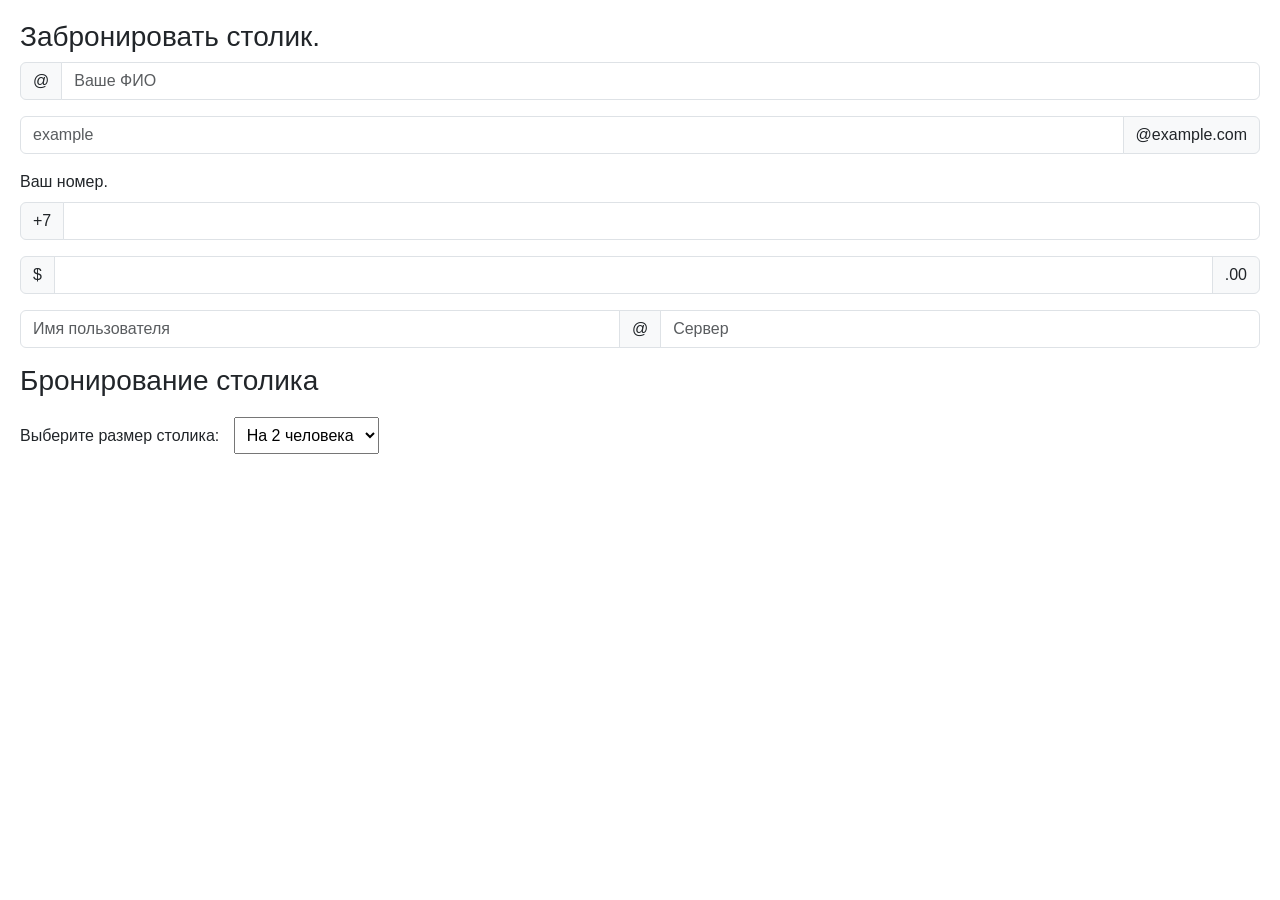
<file: index2.html>
<!DOCTYPE html>
<html lang="en">

<head>
  <meta charset="UTF-8">
  <meta name="viewport" content="width=device-width, initial-scale=1.0">
  <title>Document</title>
  <link href="https://cdn.jsdelivr.net/npm/bootstrap@5.0.2/dist/css/bootstrap.min.css" rel="stylesheet"
    integrity="sha384-EVSTQN3/azprG1Anm3QDgpJLIm9Nao0Yz1ztcQTwFspd3yD65VohhpuuCOmLASjC" crossorigin="anonymous">
  <link rel="stylesheet" href="meta.css">
</head>

<body>

  <h3 class="title">Забронировать столик.</h3>

  <div class="content">

    <div class="input-group mb-3">
      <span class="input-group-text" id="basic-addon1">@</span>
      <input type="text" class="form-control" placeholder="Ваше ФИО" aria-label="Имя пользователя"
        aria-describedby="basic-addon1">
    </div>


    <div class="input-group mb-3">
      <input type="text" class="form-control" placeholder="example"
        aria-label="example" aria-describedby="basic-addon2">
      <span class="input-group-text" id="basic-addon2">@example.com</span>
    </div>




    <label for="basic-url" class="form-label">Ваш номер.</label>
    <div class="input-group mb-3">
      <span class="input-group-text" id="basic-addon3">+7 </span>
      <input type="text" class="form-control" id="basic-url" aria-describedby="basic-addon3">
    </div>

    


    <div class="input-group mb-3">
      <span class="input-group-text">$</span>
      <input type="text" class="form-control" aria-label="Amount (to the nearest dollar)">
      <span class="input-group-text">.00</span>
    </div>



    <div class="input-group mb-3">
      <input type="text" class="form-control" placeholder="Имя пользователя" aria-label="Имя пользователя">
      <span class="input-group-text">@</span>
      <input type="text" class="form-control" placeholder="Сервер" aria-label="Сервер">
    </div>

  </div>




    <h3>Бронирование столика</h3>
    <div class="reservation-form">
        <label for="table-size">Выберите размер столика:</label>
        <select id="table-size">
            <option value="2">На 2 человека</option>
            <option value="4">На 4 человека</option>
            <option value="6">На 6 человек</option>
            <option value="8">На 8 человек</option>
        </select>
    </div>
  </div>  
    
  <footer>
    <div class="con">
        <a href="index3.html" class="Con">
          Отправить
        </a>
    </div>
  </footer>  

<div class="cor">
  <p>(Нажать.Отправить сообщение что вы забронировали столик)</p>
</div>

</body>

</html>
</file>
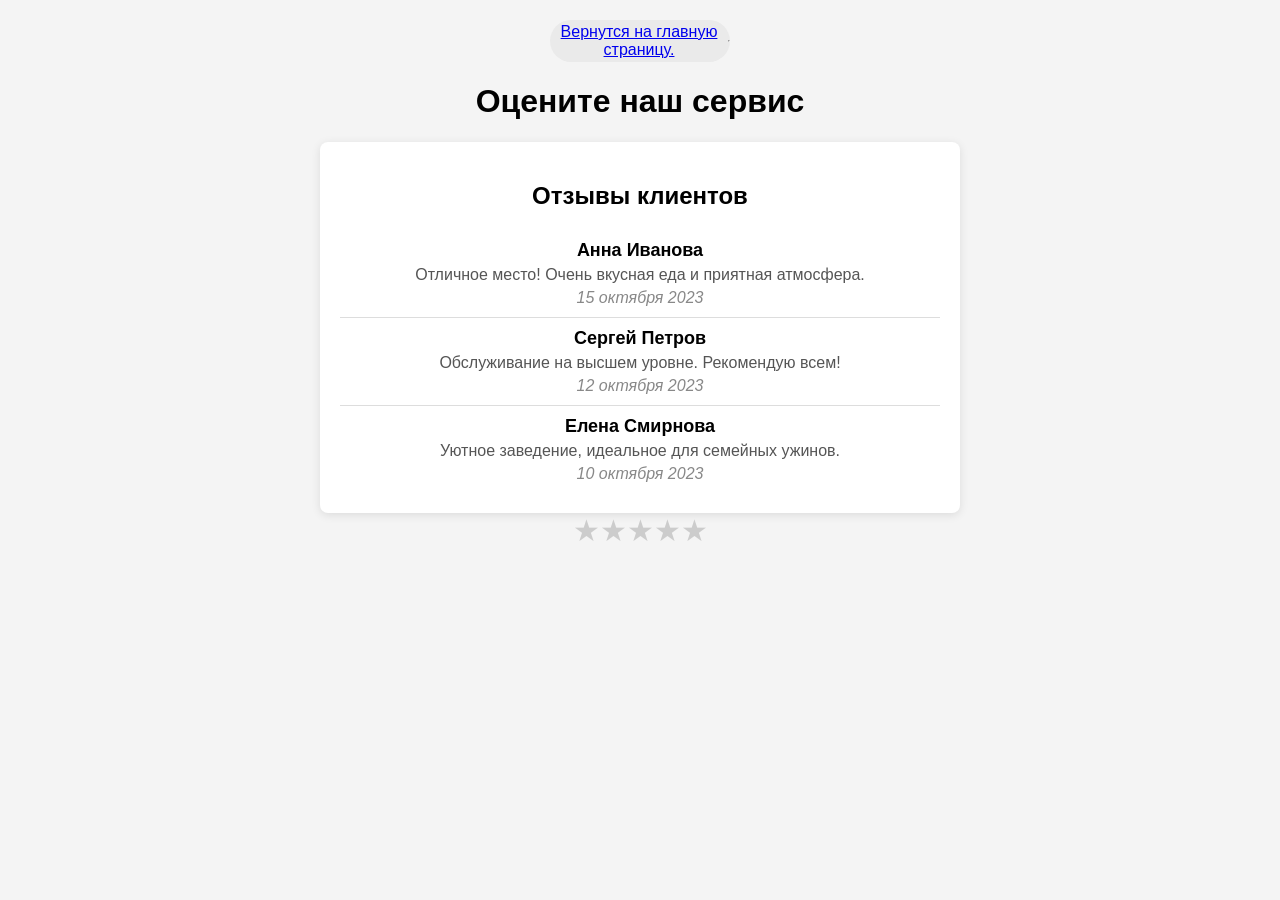
<file: index3.html>
<!DOCTYPE html>
<html lang="en">
<head>
    <meta charset="UTF-8">
    <meta name="viewport" content="width=device-width, initial-scale=1.0">
    <title>Document</title>
    <link rel="stylesheet" href="ttt.css">
</head>
<body>

    <footer>
        <div class="con">
            <a href="index.html" class="Contacts">
                Вернутся на главную страницу.
            </a>
            <hr>
        </div>
    </footer>

    <h1>Оцените наш сервис</h1>
    
    
        <div class="reviews">
            <h2>Отзывы клиентов</h2>
    
            <div class="review">
                <h4>Анна Иванова</h4>
                <p>Отличное место! Очень вкусная еда и приятная атмосфера.</p>
                <div class="author">15 октября 2023</div>
            </div>
    
            <div class="review">
                <h4>Сергей Петров</h4>
                <p>Обслуживание на высшем уровне. Рекомендую всем!</p>
                <div class="author">12 октября 2023</div>
            </div>
    
            <div class="review">
                <h4>Елена Смирнова</h4>
                <p>Уютное заведение, идеальное для семейных ужинов.</p>
                <div class="author">10 октября 2023</div>
            </div>
        </div>



        <div class="rating">
            <input type="radio" id="star5" name="rating" value="5">
            <label for="star5" title="5 звёзд">&#9733;</label>
            <input type="radio" id="star4" name="rating" value="4">
            <label for="star4" title="4 звезды">&#9733;</label>
            <input type="radio" id="star3" name="rating" value="3">
            <label for="star3" title="3 звезды">&#9733;</label>
            <input type="radio" id="star2" name="rating" value="2">
            <label for="star2" title="2 звезды">&#9733;</label>
            <input type="radio" id="star1" name="rating" value="1">
            <label for="star1" title="1 звезда">&#9733;</label>
        </div>

</body>
</html>
</file>
<file: meta.css>
body{
    font-family: Arial, sans-serif;
    margin: 20px;
}

.reservation-form {
    margin-top: 20px;
}

label {
    margin-right: 10px;
}

select {
padding: 8px;
font-size: 16px;
}

.Con{
    font-size: 30px;
    margin-left: 1660px;
}

.cor{
    margin-left: 1660px;
}
</file>
<file: ttt.css>
body {
    font-family: Arial, sans-serif;
    margin: 20px;
    text-align: center;
}
.rating {
    display: flex;
    direction: row-reverse;
    font-size: 30px;
    color: #ccc;
    justify-content: center;
    
}
.rating input {
    display: none;
    
}
.rating label {
    cursor: pointer;
    transition: color 0.2s;
}
.rating input:checked ~ label {
    color: gold;
}
.rating label:hover,
.rating label:hover ~ label {
    color: gold;
}

body {
    font-family: Arial, sans-serif;
    margin: 20px;
    background-color: #f4f4f4;
}
.reviews {
    max-width: 600px;
    margin: auto;
    background: white;
    padding: 20px;
    border-radius: 8px;
    box-shadow: 0 2px 10px rgba(0, 0, 0, 0.1);
}
.review {
    border-bottom: 1px solid #ddd;
    padding: 10px 0;
}
.review:last-child {
    border-bottom: none;
}
.review h4 {
    margin: 0;
    font-size: 18px;
}
.review p {
    margin: 5px 0;
    color: #555;
}
.review .author {
    font-style: italic;
    color: #888;
}

.con{
    background-color: rgb(234, 234, 234);
    color: white;
    display: block;
    width: 180px;
    height: 42px;

    /* padding-top: 13px;
    padding-bottom: 13px;
    padding-left: 30px;
    padding-right: 30px; */
    display: flex;
    justify-content: center;
    align-items: center;

    /* скругление улов */
    border-radius: 50px;

    text-decoration: none;
    margin-left: auto;
    margin-right: auto;
}
</file>
